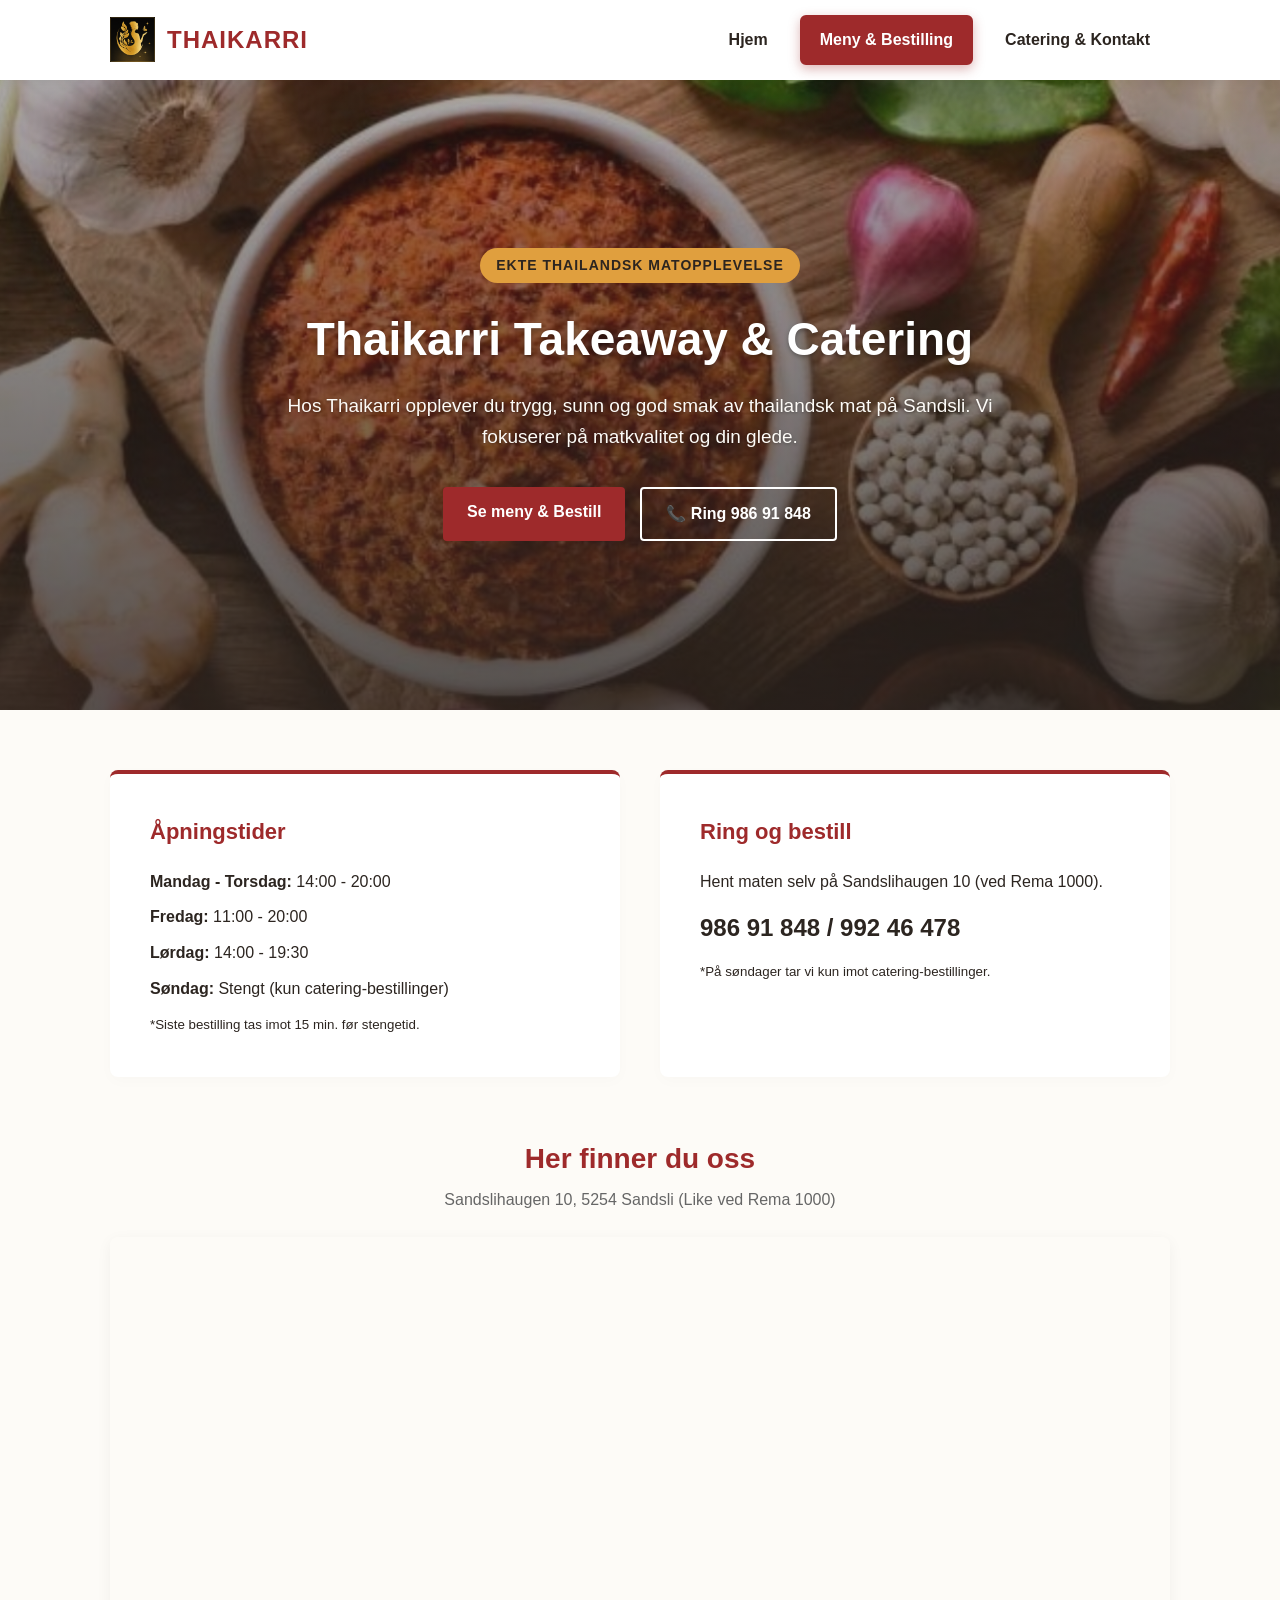
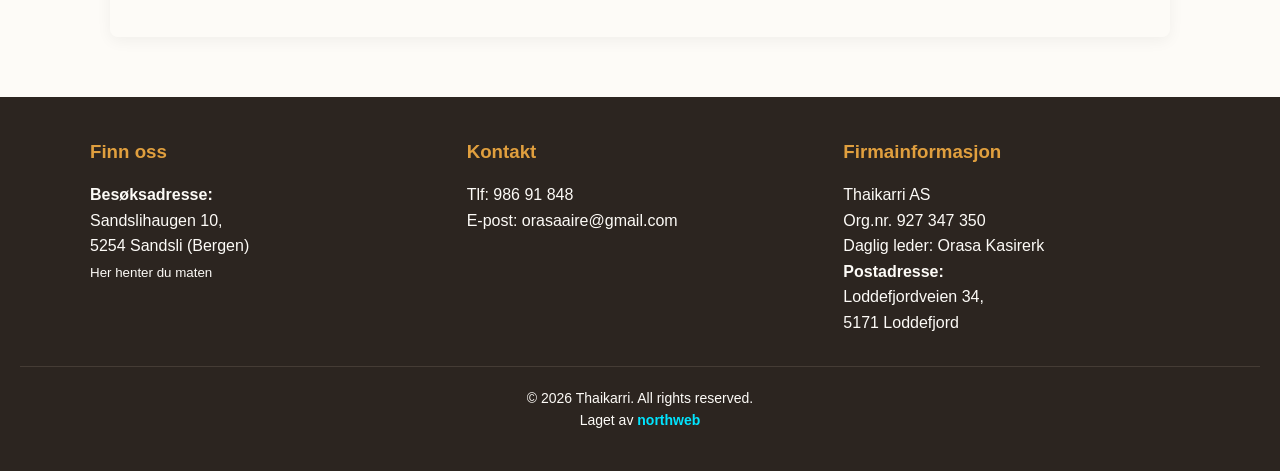
<file: index.html>
<!doctype html>
<html lang="no">
  <head>
    <meta charset="UTF-8" />
    <meta name="viewport" content="width=device-width, initial-scale=1.0" />
    <title>Thaikarri | Autentisk Thai Takeaway & Catering</title>
    <link rel="stylesheet" href="felles.css" />
    <link rel="stylesheet" href="index.css" />
  </head>
  <body>
    <header>
      <nav class="nav-container">
        <a href="index.html" class="logo-link">
          <div class="logo-wrapper">
            <img src="logo.png" alt="Thaikarri Logo" class="header-logo" />
            <h1>THAIKARRI</h1>
          </div>
        </a>

        <div class="hamburger" id="hamburger-btn" onclick="toggleMenu()">
          <span></span>
          <span></span>
          <span></span>
        </div>

        <ul class="nav-links" id="nav-links">
          <li><a href="index.html" class="active">Hjem</a></li>
          <li><a href="meny.html" class="nav-cta">Meny & Bestilling</a></li>
          <li><a href="catering.html">Catering & Kontakt</a></li>
        </ul>
      </nav>
    </header>
    <section class="hero-moderne">
      <div class="hero-overlay">
        <div class="hero-innramming">
          <span class="badge">Ekte Thailandsk Matopplevelse</span>
          <h2>Thaikarri Takeaway & Catering</h2>
          <p>
            Hos Thaikarri opplever du trygg, sunn og god smak av thailandsk mat
            på Sandsli. Vi fokuserer på matkvalitet og din glede.
          </p>
          <div class="hero-knapper">
            <a href="meny.html" class="btn">Se meny & Bestill</a>
            <a href="tel:98691848" class="btn btn-sekunder"
              >📞 Ring 986 91 848</a
            >
          </div>
        </div>
      </div>
    </section>

    <main>
      <section class="info-grid">
        <div class="info-box">
          <h3>Åpningstider</h3>
          <p><strong>Mandag - Torsdag:</strong> 14:00 - 20:00</p>
          <p><strong>Fredag:</strong> 11:00 - 20:00</p>
          <p><strong>Lørdag:</strong> 14:00 - 19:30</p>
          <p><strong>Søndag:</strong> Stengt (kun catering-bestillinger)</p>
          <small>*Siste bestilling tas imot 15 min. før stengetid.</small>
        </div>

        <div class="info-box">
          <h3>Ring og bestill</h3>
          <p>Hent maten selv på Sandslihaugen 10 (ved Rema 1000).</p>
          <p class="phone-number">986 91 848 / 992 46 478</p>
          <small>*På søndager tar vi kun imot catering-bestillinger.</small>
        </div>
      </section>
      <section class="kart-seksjon">
        <h2>Her finner du oss</h2>
        <p>Sandslihaugen 10, 5254 Sandsli (Like ved Rema 1000)</p>

        <div class="kart-container">
          <iframe
            src="https://www.google.com/maps/embed?pb=!1m18!1m12!1m3!1d1977.2300307898925!2d5.283736341932732!3d60.29272619968996!2m3!1f0!2f0!3f0!3m2!1i1024!2i768!4f13.1!3m3!1m2!1s0x463cfb6268206f83%3A0x8df95d3fd7399937!2sThaikarri%20thai%20take%20away%20og%20catering!5e0!3m2!1sno!2sno!4v1780231005208!5m2!1sno!2sno"
            width="100%"
            height="450"
            style="border: 0"
            allowfullscreen=""
            loading="lazy"
            referrerpolicy="no-referrer-when-downgrade"
          ></iframe>
        </div>
      </section>
    </main>

    <footer>
      <div class="footer-container">
        <div class="footer-section">
          <h3>Finn oss</h3>
          <p><strong>Besøksadresse:</strong><br />Sandslihaugen 10,<br />5254 Sandsli (Bergen)<br /><small>Her henter du maten</small></p>
        </div>
        <div class="footer-section">
          <h3>Kontakt</h3>
          <p>Tlf: 986 91 848</p>
          <p>E-post: orasaaire@gmail.com</p>
        </div>
        <div class="footer-section">
          <h3>Firmainformasjon</h3>
          <p>Thaikarri AS</p>
          <p>Org.nr. 927 347 350</p>
          <p>Daglig leder: Orasa Kasirerk</p>
          <p><strong>Postadresse:</strong><br />Loddefjordveien 34,<br />5171 Loddefjord</p>
        </div>
      </div>
      <div class="footer-bottom">
        <p>&copy; 2026 Thaikarri. All rights reserved.</p>
        <p>
          Laget av
          <a href="https://northweb.no" class="northweb-credit" target="_blank"
            >northweb</a
          >
        </p>
      </div>
    </footer>
    <script>
      function toggleMenu() {
        const nav = document.getElementById("nav-links");
        nav.classList.toggle("active");
      }
    </script>
  </body>
</html>
</file>
<file: felles.css>
/* --- FELLES STILER OG VARIABLER --- */
:root {
  --bakgrunn: #fdfbf7; /* Varm, menneskelig kremhvit */
  --tekst-mork: #2c2520; /* Myk mørkegrå/brun i stedet for hard svart */
  --kontrast-rod: #9e2a2b; /* Dyp thairød (varm og innbydende) */
  --kontrast-gull: #e09f3e; /* Varm gul/gull til detaljer */
  --hvit: #ffffff;
  --font-hoved: "Segoe UI", Tahoma, Geneva, Verdana, sans-serif;
}

* {
  margin: 0;
  padding: 0;
  box-sizing: border-box;
}

body {
  font-family: var(--font-hoved);
  background-color: var(--bakgrunn);
  color: var(--tekst-mork);
  line-height: 1.6;
}

/* --- NAVIGASJON (HEADER) --- */
header {
  background-color: var(--hvit);
  box-shadow: 0 2px 10px rgba(0, 0, 0, 0.05);
  position: sticky;
  top: 0;
  z-index: 1000;
}

.nav-container {
  max-width: 1100px;
  margin: 0 auto;
  display: flex;
  justify-content: space-between;
  align-items: center;
  padding: 15px 20px; /* Justert for å matche ny logohøyde */
}

/* Klikkbar logo-lenke og innpakning */
.logo-link {
  text-decoration: none;
  color: inherit;
}

.logo-wrapper {
  display: flex;
  align-items: center;
  gap: 12px; /* Mellomrom mellom bildelogo og tekst */
}

.header-logo {
  height: 45px;
  width: auto;
  object-fit: contain;
}

.logo-wrapper h1 {
  font-size: 24px;
  color: var(--kontrast-rod);
  font-weight: 700;
  letter-spacing: 1px;
  margin: 0;
}

.nav-links {
  display: flex;
  list-style: none;
  align-items: center;
  gap: 12px;
}

.nav-links a {
  display: inline-block;
  text-decoration: none;
  color: var(--tekst-mork);
  font-weight: 700;
  font-size: 16px;
  padding: 10px 18px;
  border: 2px solid transparent;
  border-radius: 6px;
  transition:
    color 0.3s,
    background-color 0.3s,
    border-color 0.3s,
    transform 0.2s;
}

.nav-links a:hover {
  color: var(--kontrast-rod);
  border-color: var(--kontrast-rod);
  background-color: #fbeeee;
}

/* Bestillingsknappen skal skille seg tydelig ut */
.nav-links a.nav-cta {
  background-color: var(--kontrast-rod);
  color: var(--hvit);
  border-color: var(--kontrast-rod);
  box-shadow: 0 4px 12px rgba(158, 42, 43, 0.35);
}

.nav-links a.nav-cta:hover {
  background-color: #7a2021;
  border-color: #7a2021;
  color: var(--hvit);
  transform: translateY(-2px);
}

.nav-links a.nav-cta.active {
  border-color: var(--kontrast-gull);
}

/* --- KNAPPER --- */
.btn {
  display: inline-block;
  background-color: var(--kontrast-rod);
  color: var(--hvit);
  padding: 12px 24px;
  text-decoration: none;
  border-radius: 4px;
  font-weight: 600;
  transition: background 0.3s;
  border: none;
  cursor: pointer;
}

.btn:hover {
  background-color: #7a2021;
}

/* --- FOOTER --- */
footer {
  background-color: var(--tekst-mork);
  color: var(--bakgrunn);
  padding: 40px 20px;
  margin-top: 60px;
}

.footer-container {
  max-width: 1100px;
  margin: 0 auto;
  display: grid;
  grid-template-columns: repeat(auto-fit, minmax(250px, 1fr));
  gap: 30px;
}

.footer-section h3 {
  color: var(--kontrast-gull);
  margin-bottom: 15px;
}

.footer-bottom {
  text-align: center;
  margin-top: 30px;
  padding-top: 20px;
  border-top: 1px solid #453c35;
  font-size: 14px;
}
/* --- HAMBURGERMENY STANDARD (Skjult på PC) --- */
header {
  position: relative;
  background-color: #fff;
  z-index: 100;
}

.hamburger {
  display: none;
  flex-direction: column;
  cursor: pointer;
  gap: 5px;
}

.hamburger span {
  width: 30px;
  height: 3px;
  background-color: #8b2626; /* Thaikarri-rødfargen */
  border-radius: 3px;
  transition: all 0.3s ease;
}

/* --- MOBILVERSJON FOR ALLE SIDER --- */
@media (max-width: 768px) {
  /* Viser hamburger-knappen */
  .hamburger {
    display: flex;
  }

  /* Skjuler den vanlige menyen og gjør den om til en drop-down */
  .nav-links {
    display: none;
    flex-direction: column;
    position: absolute;
    top: 100%; /* Legger seg rett under headeren */
    left: 0;
    width: 100%;
    background-color: #fff;
    box-shadow: 0 4px 10px rgba(0, 0, 0, 0.1);
    padding: 20px 0;
    text-align: center;
    margin: 0;
  }

  /* Denne slår inn når knappen trykkes (takket være JavaScripten) */
  .nav-links.active {
    display: flex;
  }

  .nav-links li {
    margin: 8px 0;
  }

  .nav-links a {
    min-width: 220px;
  }

  /* Fikser oppsettet på selve meny-siden */
  .meny-layout {
    flex-direction: column; /* Legger handlekurven UNDER maten på mobil */
  }

  .meny-grid {
    grid-template-columns: 1fr; /* 1 kolonne med mat på små skjermer (ikke 2 eller 3) */
    gap: 20px;
  }

  /* Fikser filter-knappene så de kan rulles bortover på mobil */
  .filter-tags {
    display: flex;
    flex-wrap: nowrap;
    overflow-x: auto;
    padding-bottom: 10px;
  }

  .filter-btn {
    white-space: nowrap;
  }
}

/* --- CREDITS --- */
.northweb-credit {
  color: #00e5ff;
  text-decoration: none;
  font-weight: bold;
  transition:
    text-shadow 0.3s ease,
    color 0.3s ease;
}

.northweb-credit:hover {
  color: #90f4ff;
  text-shadow:
    0 0 5px #00e5ff,
    0 0 10px #00e5ff;
}
</file>
<file: index.css>
/* --- HJEMMESIDE SPESIFIKK STIL --- */
.hero {
  background:
    linear-gradient(rgba(44, 37, 32, 0.6), rgba(44, 37, 32, 0.6)),
    url("bg-mat.jpg") no-repeat center center/cover;
  /* Erstatt 'bg-mat.jpg' med det originale bakgrunnsbildet ditt */
  color: var(--bakgrunn);
  text-align: center;
  padding: 100px 20px;
}

.hero-content {
  max-width: 700px;
  margin: 0 auto;
}

.hero h2 {
  font-size: 42px;
  margin-bottom: 20px;
  color: var(--hvit);
}

.hero p {
  font-size: 18px;
  margin-bottom: 30px;
}

.info-grid {
  max-width: 1100px;
  margin: 60px auto;
  padding: 0 20px;
  display: grid;
  grid-template-columns: repeat(auto-fit, minmax(300px, 1fr));
  gap: 40px;
}

.info-box {
  background-color: var(--hvit);
  padding: 40px;
  border-radius: 8px;
  box-shadow: 0 4px 15px rgba(0, 0, 0, 0.02);
  border-top: 4px solid var(--kontrast-rod);
}

.info-box h3 {
  margin-bottom: 20px;
  color: var(--kontrast-rod);
  font-size: 22px;
}

.info-box p {
  margin-bottom: 10px;
  font-size: 16px;
}

.phone-number {
  font-size: 24px !important;
  font-weight: bold;
  color: var(--tekst-mork);
  margin-top: 15px;
}
/* --- KART SEKSJON --- */
.kart-seksjon {
  max-width: 1100px;
  margin: 60px auto;
  padding: 0 20px;
  text-align: center;
}

.kart-seksjon h2 {
  color: var(--kontrast-rod);
  font-size: 28px;
  margin-bottom: 5px;
}

.kart-seksjon p {
  color: #666;
  margin-bottom: 25px;
}

.kart-container {
  width: 100%;
  border-radius: 8px; /* Gir fine, moderne avrundede hjørner som matcher resten */
  overflow: hidden; /* Sørger for at kartet følger de avrundede hjørnene */
  box-shadow: 0 4px 15px rgba(0, 0, 0, 0.05); /* Enkel, ren skygge */
}

.kart-container iframe {
  display: block;
  width: 100%;
  height: 400px;
}

/* Tilpass høyden på kartet for mindre mobilskjermer */
@media (max-width: 768px) {
  .kart-container iframe {
    height: 300px;
  }
}
.hero-moderne {
  /* Her bruker vi det originale bildet ditt */
  background: url("forside-bilde.jpg") no-repeat center center/cover;
  min-height: 70vh;
  position: relative;
  display: flex;
  align-items: center;
  justify-content: center;
}

.hero-overlay {
  background: linear-gradient(rgba(44, 37, 32, 0.4), rgba(44, 37, 32, 0.8));
  width: 100%;
  height: 100%;
  position: absolute;
  display: flex;
  align-items: center;
  justify-content: center;
  padding: 20px;
}

.hero-innramming {
  max-width: 750px;
  text-align: center;
  color: var(--bakgrunn);
}

.badge {
  background-color: var(--kontrast-gull);
  color: var(--tekst-mork);
  padding: 6px 16px;
  border-radius: 20px;
  font-weight: 700;
  font-size: 14px;
  text-transform: uppercase;
  letter-spacing: 1px;
  display: inline-block;
  margin-bottom: 20px;
}

.hero-moderne h2 {
  font-size: 46px;
  color: var(--hvit);
  font-weight: 800;
  margin-bottom: 15px;
  text-shadow: 0 2px 4px rgba(0, 0, 0, 0.3);
}

.hero-moderne p {
  font-size: 19px;
  margin-bottom: 35px;
  text-shadow: 0 1px 3px rgba(0, 0, 0, 0.3);
}

.hero-knapper {
  display: flex;
  gap: 15px;
  justify-content: center;
}

.btn-sekunder {
  background-color: transparent !important;
  border: 2px solid var(--hvit) !important;
  color: var(--hvit) !important;
}

.btn-sekunder:hover {
  background-color: var(--hvit) !important;
  color: var(--tekst-mork) !important;
}
</file>
